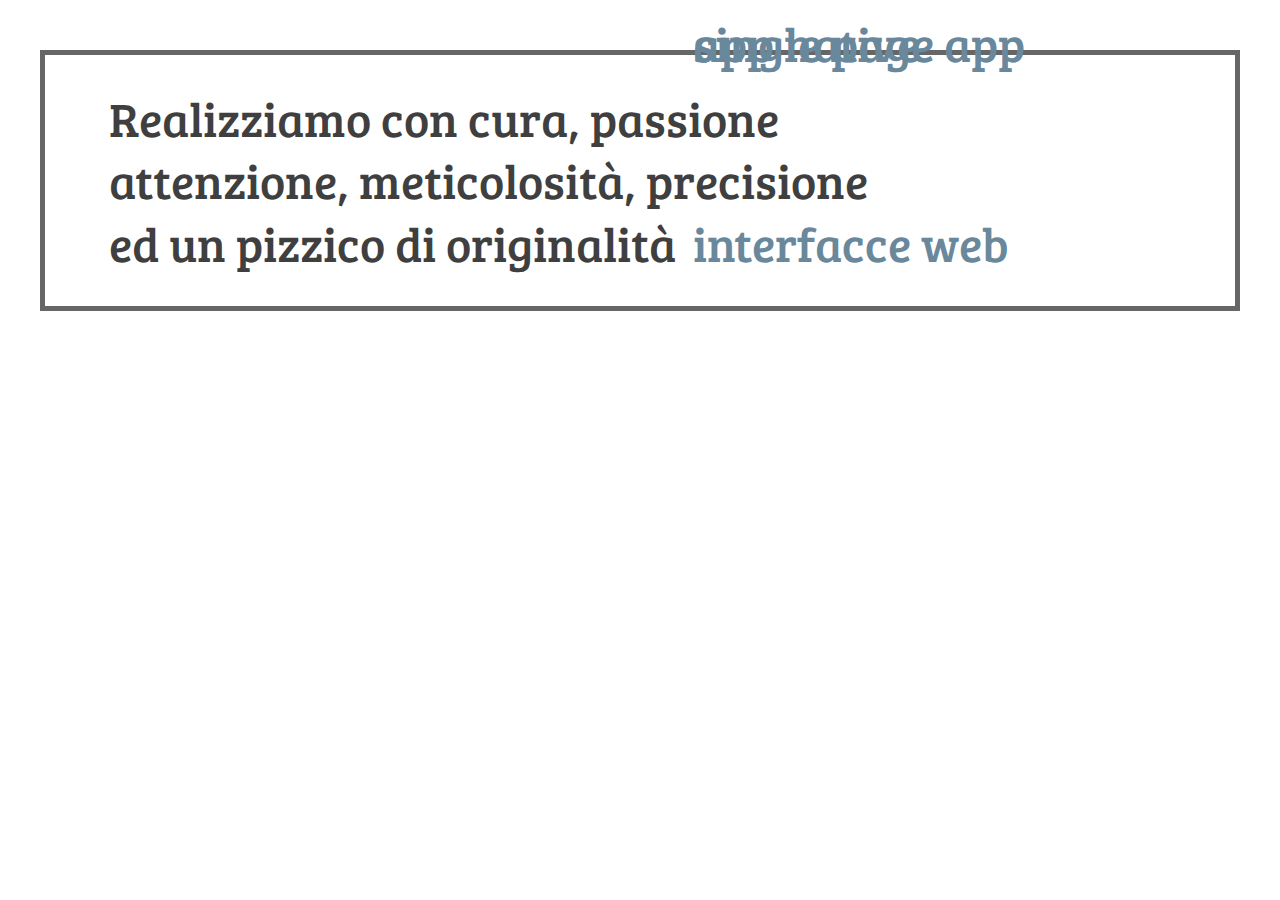
<file: change-text/index.html>
<!DOCTYPE html>
<html lang="it">
   <head>
      <meta charset="utf-8" />
      <title>Esempio di testo a rotazione</title>
      <meta
         name="description"
         content="Creazione di uno slogan con testo a rotazione sfruttando le animazioni CSS"
      />
      <meta name="viewport" content="width=device-width, initial-scale=1" />

      <!-- Reset CSS -->
      <link rel="stylesheet" href="assets/css/reset.css" />

      <!-- Google Fonts -->
      <link rel="preconnect" href="https://fonts.googleapis.com" />
      <link rel="preconnect" href="https://fonts.gstatic.com" crossorigin />
      <link
         href="https://fonts.googleapis.com/css2?family=Bree+Serif&display=swap"
         rel="stylesheet"
      />

      <!-- Custom CSS -->
      <link rel="stylesheet" href="assets/css/style.css" />
   </head>
   <body>
      <main>
         <div id="testoAlternato">
            <p>
               Realizziamo con cura, passione
               <br />
               attenzione, meticolosità, precisione
               <br />
               ed un pizzico di originalità
               <span class="parole">
                  <i>interfacce web</i>
                  <i>single page app</i>
                  <i>app native</i>
               </span>
            </p>
         </div>
      </main>
   </body>
</html>
</file>
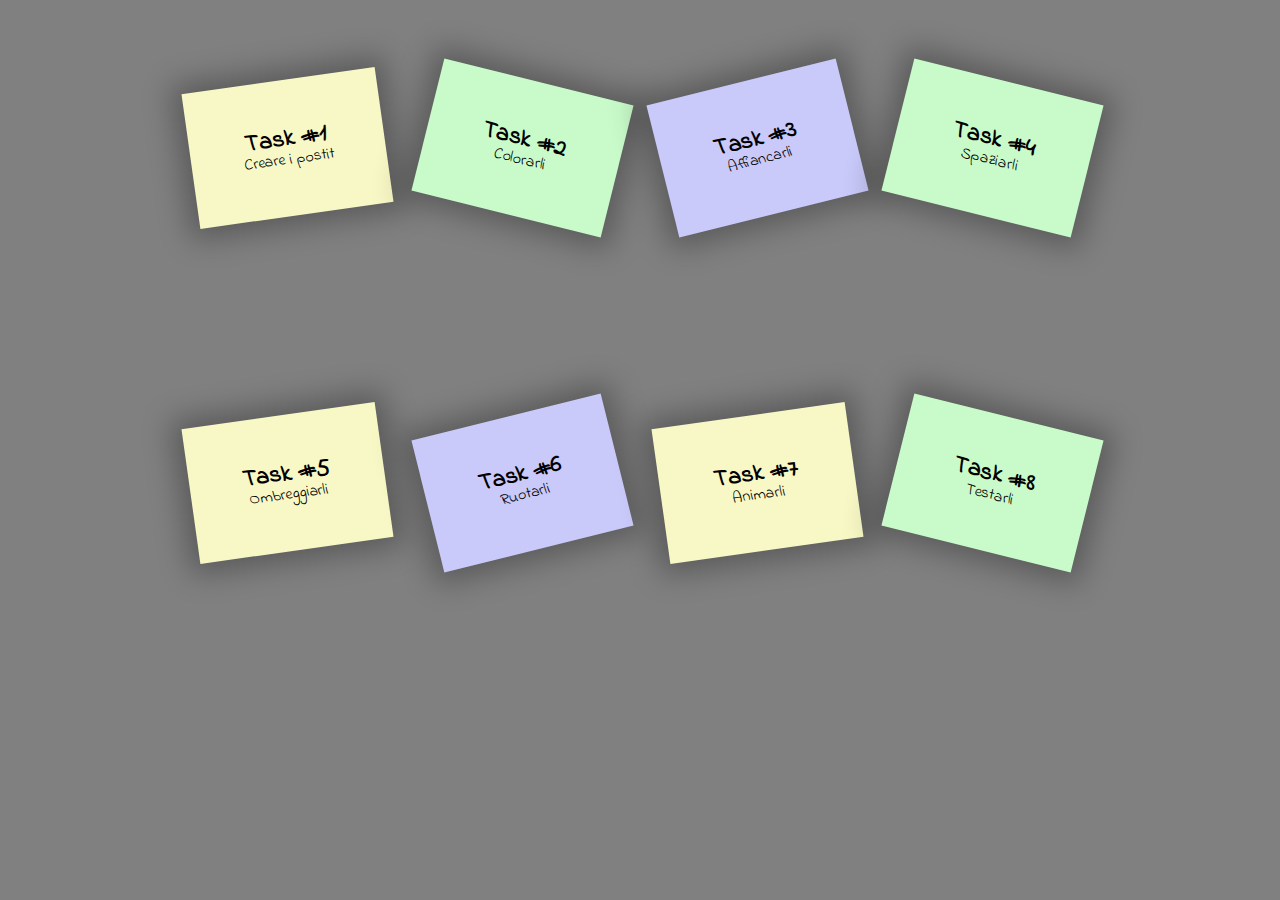
<file: postit/index.html>
<!DOCTYPE html>
<html lang="it">
   <head>
      <meta charset="utf-8" />
      <title>Esempio di lavagna con Post It</title>
      <meta
         name="description"
         content="Creazione di una lavagna con post animati al rollover"
      />
      <meta name="viewport" content="width=device-width, initial-scale=1" />
      <link rel="preconnect" href="https://fonts.gstatic.com" />
      <link
         href="https://fonts.googleapis.com/css2?family=Indie+Flower&display=swap"
         rel="stylesheet"
      />
      <!-- Reset CSS -->
      <link rel="stylesheet" href="assets/css/reset.css" />

      <!-- Google Fonts -->
      <link rel="preconnect" href="https://fonts.googleapis.com" />
      <link rel="preconnect" href="https://fonts.gstatic.com" crossorigin />
      <link
         href="https://fonts.googleapis.com/css2?family=Indie+Flower&display=swap"
         rel="stylesheet"
      />

      <!-- Custom CSS -->
      <link rel="stylesheet" href="assets/css/style.css" />
   </head>

   <body>
      <div class="container">
         <div class="card bg-yellow">
            <p>Task #1</p>
            <p>Creare i postit</p>
         </div>
         <div class="card bg-green">
            <p>Task #2</p>
            <p>Colorarli</p>
         </div>
         <div class="card bg-violet">
            <p>Task #3</p>
            <p>Affiancarli</p>
         </div>
         <div class="card bg-green">
            <p>Task #4</p>
            <p>Spaziarli</p>
         </div>
         <div class="card bg-yellow">
            <p>Task #5</p>
            <p>Ombreggiarli</p>
         </div>
         <div class="card bg-violet">
            <p>Task #6</p>
            <p>Ruotarli</p>
         </div>
         <div class="card bg-yellow">
            <p>Task #7</p>
            <p>Animarli</p>
         </div>
         <div class="card bg-green">
            <p>Task #8</p>
            <p>Testarli</p>
         </div>
      </div>
   </body>
</html>
</file>
<file: change-text/assets/css/style.css>
/*
1 creazione del testo e formattazione di 1 parola da far ruotare
2 inserimento delle altre 2 parole
3 sovrapporre le 3 parole
4 mostrare 1 parola e nascondere le altre 2
5 animare 1 parola (fadein - fadeout con spostamento)
6 animare le altre 2 parole
7 ritardare progressivamente l'animazione delle altre 2 parole 
*/

main {
   font-family: 'Bree Serif', serif;
   color: rgba(0,0,0,.75);
   max-width: 1200px;
   margin-inline: auto;
   justify-content: center;
   align-items: center;
   margin-top: 50px;
}
#testoAlternato {
   border: 5px solid rgba(0,0,0,.6);
   padding: 2rem 4rem;
}
#testoAlternato p {
   font-size: 3rem;
   line-height: 1.3;
   position: relative;
   /* overflow: hidden; */

}
#testoAlternato p span {
   margin-left: 17px;
   color: #6a889c;
}
#testoAlternato p span i {
   position: absolute;
}
#testoAlternato p span i:first-of-type{
   bottom: 0;
   animation: first 1s linear 0.5s both;
}
#testoAlternato p span i:nth-child(2){
   bottom: 200px;
   animation: second 2.5s linear 1.5s both;
}
#testoAlternato p span i:last-of-type{
   bottom: 200px;
   animation: third 1s linear 4s both;
}

/* il primo keyframes dura 1s in uscita */
@keyframes first {
   0% {
      bottom: 0;
      opacity: 1;
   }
   30% {
      bottom: -32px;
      opacity: 0;
   }
   100% {
      bottom: -100px;
      opacity: 0;
   }
}
/* il secondo keyframes dura 1s in entrata, 0.5s di attesa, 1s in uscita */
@keyframes second {
   0% {
      bottom: 200px;
      opacity: 0;
   }
   40% {
      bottom: 0px;
      opacity: 1;
   }
   60% {
      bottom: 0px;
      opacity: 1;
   }
   75% {
      bottom: -32px;
      opacity: 0;
   }
   100% {
      bottom: -100px;
      opacity: 0;
   }
}
/* il terzo keyframes dura 1s in entrata */
@keyframes third {
   0% {
      bottom: 200px;
      opacity: 0;
   }
   100% {
      bottom: 0px;
      opacity: 1;
   }
}
</file>
<file: postit/assets/css/style.css>
*, *::after, *::before {
   box-sizing: border-box;
}
body {
   margin: 0;
   font-family: 'Indie Flower', cursive;
   background-color: grey;
}
.container {
   max-width: 900px;
   margin-inline: auto;
   display: flex;
   gap: 40px;
   flex-wrap: wrap;
   justify-content: center;
   align-items: center;
   height: 70vh;
}
.card {
   width: calc(25% - 30px);
   padding: 3rem;
   background-color: antiquewhite;
   text-align: center;
   box-shadow: 0 0 30px 10px rgba(0,0,0,0.3);
}
.card p:first-of-type {
   font-size: 1.5rem;
   font-weight: bold;
}
.bg-yellow {
   background-color: #f8f8c6;
   transform: rotate(-8deg);
}
.bg-green {
   background-color: #c9fbca;
   transform: rotate(14deg);
}
.bg-violet {
   background-color: #c9c9fa;
   transform: rotate(-14deg);
}
.bg-yellow:hover {
   animation: rotationYellow .5s linear forwards;
}
.bg-green:hover {
   animation: rotationGreen .5s linear forwards;
}
.bg-violet:hover {
   animation: rotationViolet .5s linear forwards;
}

@keyframes rotationYellow {
   from {
      transform: rotate(-8deg) scale(1);
      box-shadow: 0 0 30px 10px rgba(0,0,0,0.3);
      z-index: 0;
   }
   to {
      transform: rotate(0deg) scale(1.3);
      box-shadow: 0 0 30px 10px rgba(0,0,0,0.7);
      z-index: 1;
   }
}

@keyframes rotationGreen {
   from {
      transform: rotate(14deg) scale(1);
      box-shadow: 0 0 30px 10px rgba(0,0,0,0.3);
      z-index: 0;
   }
   to {
      transform: rotate(0deg) scale(1.3);
      box-shadow: 0 0 30px 10px rgba(0,0,0,0.7);
      z-index: 1;
   }
}

@keyframes rotationViolet {
   from {
      transform: rotate(-14deg) scale(1);
      box-shadow: 0 0 30px 10px rgba(0,0,0,0.3);
      z-index: 0;
   }
   to {
      transform: rotate(0deg) scale(1.3);
      box-shadow: 0 0 30px 10px rgba(0,0,0,0.7);
      z-index: 1;
   }
}
</file>
